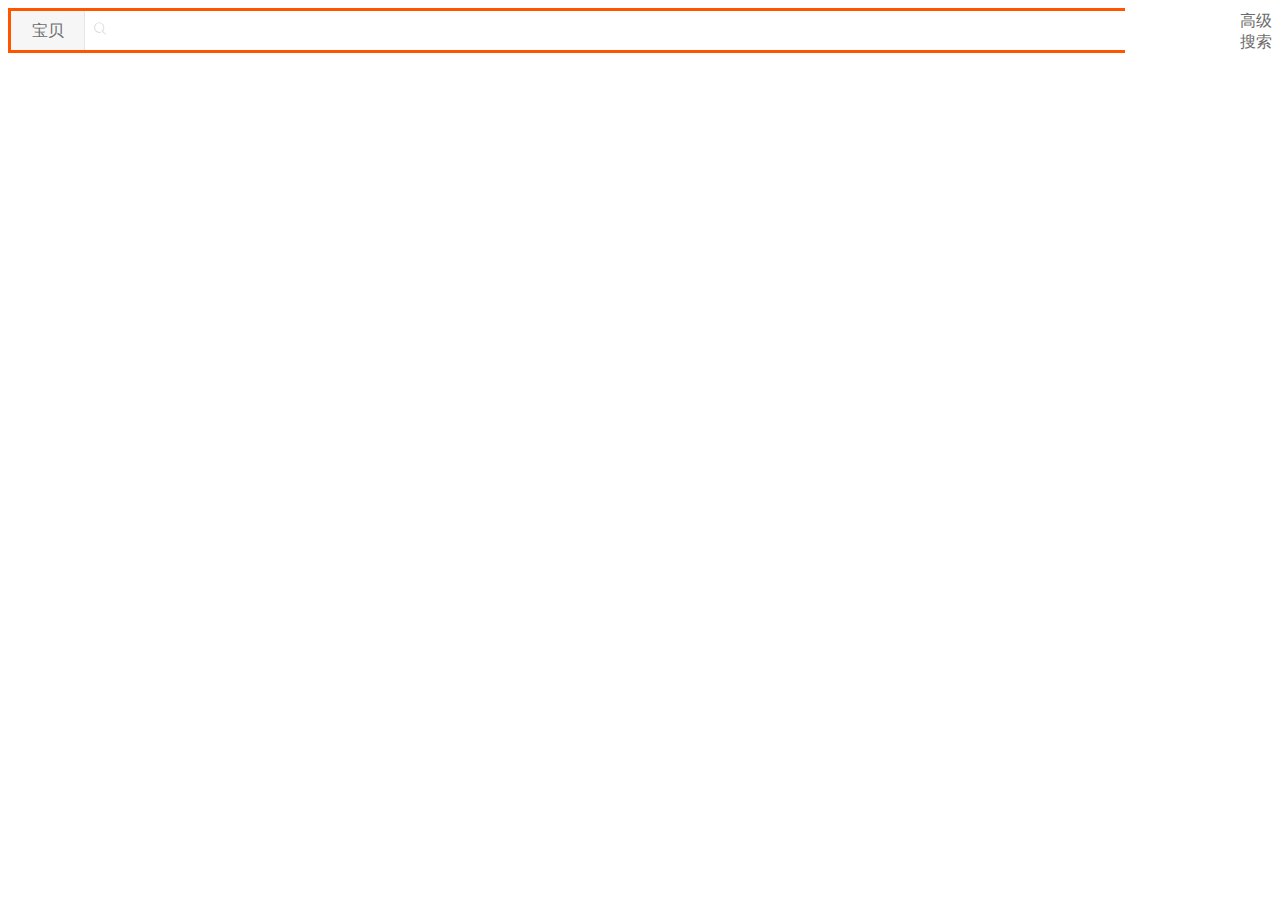
<file: taobao-search/index.html>
<!DOCTYPE html>
<html>
<head>
	<title>bing search</title>
	<meta charset="utf-8">
	<meta name="viewport" content="width=device-width, initial-scale=1, maximum-scale=1">
	<meta http-equiv="X-UA-Compatible" content="IE=Edge,chrome=1">
	<link rel="stylesheet" href="./infont/iconfont.css">
	<style type="text/css">

		/*@font-face {
  font-family: 'iconfont';  
  src: url('//at.alicdn.com/t/font_734581_txnwxw4rp0r.eot');
  src: url('//at.alicdn.com/t/font_734581_txnwxw4rp0r.eot?#iefix') format('embedded-opentype'),
  url('//at.alicdn.com/t/font_734581_txnwxw4rp0r.woff') format('woff'),
  url('//at.alicdn.com/t/font_734581_txnwxw4rp0r.ttf') format('truetype'),
  url('//at.alicdn.com/t/font_734581_txnwxw4rp0r.svg#iconfont') format('svg');
}*/

		body{
			font: 12px/1.5, tahoma, arial, sans-serif;
		}

		a{
			text-decoration: none;
		}

		.search-container {
			position: relative;
		}

		.search-tips {
			float: right;
			padding: 3px 0 0 15px;
		}

		.search-tips a{
			color: #6c6c6c;
		}

		.search-button {
			float: right;
		}

		.btn-search {
			background:url(http://gtms01.alicdn.com/tps/il/T1qyj8Fc8aXXc4E9bI-400-300.png);
			width: 100px;
			height: 45px;
			background-position: 0 -200px;
			border: 0;
			cursor: pointer;
		}

		.search-common-panel {
			height: 39px;
			background-color: #f50;
			overflow: hidden;
			padding: 3px 0  3px 77px;
		}

		.search-common-panel input {
			height: 37px;
			line-height: 39px;
			width: 100%;
			border: 0 none;
			outline: 0;
			background-color: white;
		}

		.search-common-panel i {
			position: absolute;
			top: 14px;
			left: 86px;
			z-index: 2;
			color: #ccc;
		}

		.iconfont{
			font-family: "iconfont";
			font-size: 12px;
			font-style: normal;
		}

		ul{
			list-style: none;
			display: block;
		}

		ul, li {
			margin: 0;
			padding: 0;
		}

		.search-list {
			position: absolute;
			top: 3px;
			left: 3px;
			width: 72px;
			height: 39px;
			overflow: hidden;
			background: #fff;
			border-left: 1px solid #f6f6f6;
			border-right: 1px solid #e5e5e5;
		}

		.search-list li {
			display: block;
			height: 39px;
			line-height: 39px;
			overflow: hidden;
			text-align: center;
		}

		.search-list li a {
			color: #6c6c6c;
		}

		.search-list .selected {
			background: #f6f6f6;
			display: block;
		}

		.trigger-hover {
			height: auto;
		}

		.trigger-hover li {
			display: block;
		}

        
		.search-list .practice {
			display:none;
		}



	</style>
</head>
<body>
	<div class="search-container">
		<div  id="search_tab" class="search-list">
			<ul>
				<li id="tab_1" class="selected">
					<a href="#">宝贝</a>
				</li>
				<li id="tab_2">
					<a href="#">店铺</a>
				</li>
			</ul>
		</div>
		<div class="search-pannel">
	    	<form>
	    		<div class="search-tips">
	    			<a href="#">
	    				高级<br>搜索
	    			</a>
	    		</div>			
			    <div class="search-button">
					<button class="btn-search" type="submit"></button>
			    </div>
			    <div class="search-common-panel">
					<input type="text" x-webkit-speech/>
					<i class="iconfont icon-search"><!-- &#xe6ac; --></i>
				</div>
			</form>
		</div>	
    </div>
</body>
<script>

	var getDOM = function(id) {
		return document.getElementById(id);
	}

	var addEvent = function(id, event, fn) {
		var el = getDOM(id) || document;
		if(el.addEventListener) {
			el.addEventListener(event, fn, false);
		}else if(el.attachEvent) {
			el.attachEvent('on'+ event, fn);
		
	}
}

	addEvent('search_tab', 'mouseover', function(){
		this.className = this.className + ' trigger-hover'; //注意trigger-hover前有空格
	});

	addEvent('tab_1', 'mouseover', function() {
		if(this.className.indexOf('selected')<0){
			this.className += 'selected';
	  }
	});

	addEvent('tab_1', 'mouseout', function() {
		this.className = ' ';
		getDOM('tab_2').className = '';
	});

	addEvent('tab_1', 'click', function() {
		getDOM('search_tab').className = 'search-list';
	});

	addEvent('tab_2', 'mouseover', function() {
		if(this.className.indexOf('selected')<0){
			this.className += 'selected';
	  }
	    getDOM('tab_1').className += 'selected'; //变来变去逻辑有点复杂
	});

	addEvent('tab_2', 'mouseout', function() {
		this.className = ' ';
	});

    //鼠标指向tab_2点击时添加class名
	addEvent('tab_2', 'click', function() {
	getDOM('search_tab').className = ' search-list';
	getDOM('tab_1').className += ' practice';
	getDOM('tab_2').className += ' selected';
	});
</script>
</html>
</file>
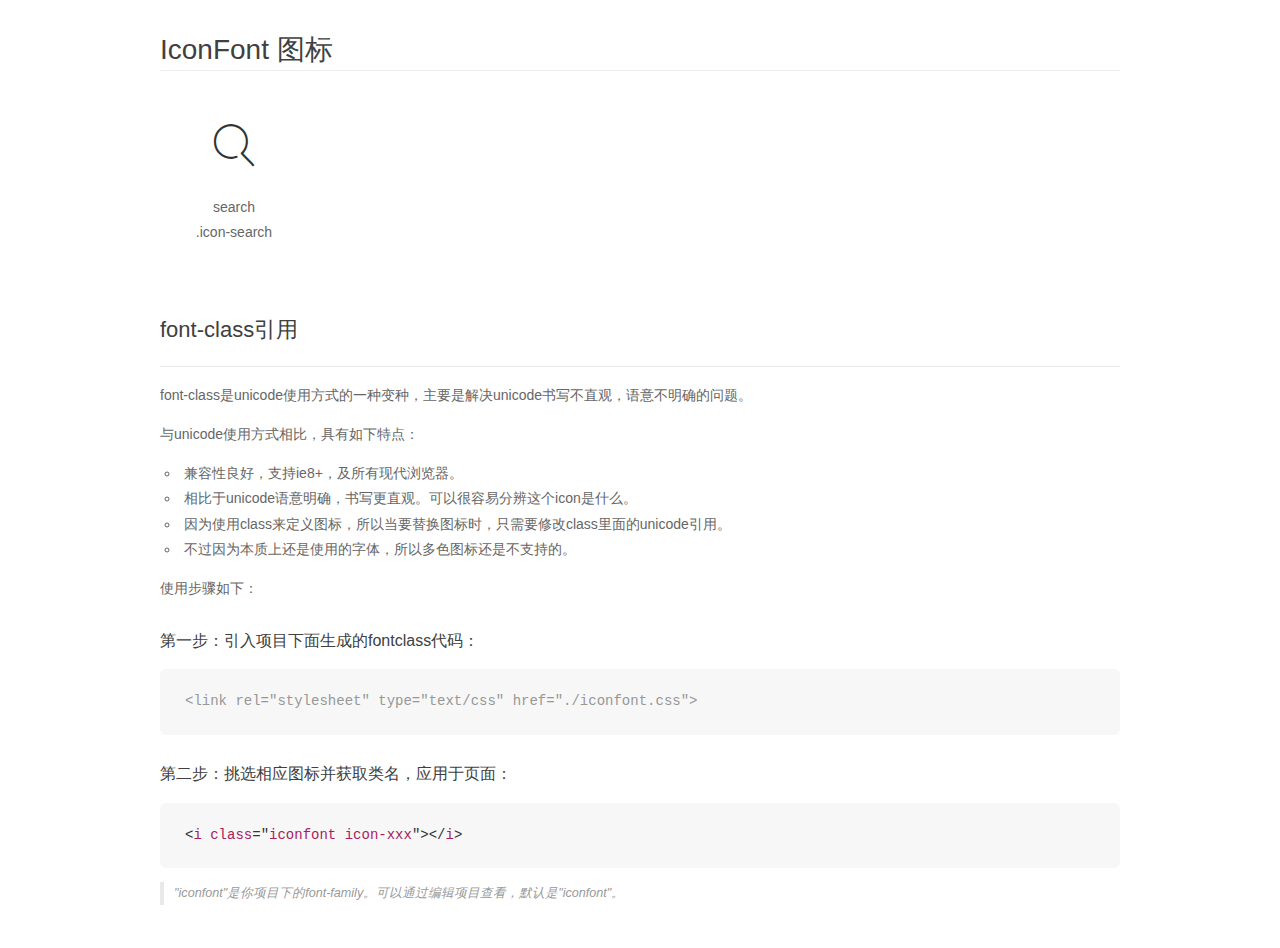
<file: taobao-search/infont/demo_fontclass.html>
<!DOCTYPE html>
<html>
<head>
    <meta charset="utf-8"/>
    <title>IconFont</title>
    <link rel="stylesheet" href="demo.css">
    <link rel="stylesheet" href="iconfont.css">
</head>
<body>
    <div class="main markdown">
        <h1>IconFont 图标</h1>
        <ul class="icon_lists clear">
            
                <li>
                <i class="icon iconfont icon-search"></i>
                    <div class="name">search</div>
                    <div class="fontclass">.icon-search</div>
                </li>
            
        </ul>

        <h2 id="font-class-">font-class引用</h2>
        <hr>

        <p>font-class是unicode使用方式的一种变种，主要是解决unicode书写不直观，语意不明确的问题。</p>
        <p>与unicode使用方式相比，具有如下特点：</p>
        <ul>
        <li>兼容性良好，支持ie8+，及所有现代浏览器。</li>
        <li>相比于unicode语意明确，书写更直观。可以很容易分辨这个icon是什么。</li>
        <li>因为使用class来定义图标，所以当要替换图标时，只需要修改class里面的unicode引用。</li>
        <li>不过因为本质上还是使用的字体，所以多色图标还是不支持的。</li>
        </ul>
        <p>使用步骤如下：</p>
        <h3 id="-fontclass-">第一步：引入项目下面生成的fontclass代码：</h3>


        <pre><code class="lang-js hljs javascript"><span class="hljs-comment">&lt;link rel="stylesheet" type="text/css" href="./iconfont.css"&gt;</span></code></pre>
        <h3 id="-">第二步：挑选相应图标并获取类名，应用于页面：</h3>
        <pre><code class="lang-css hljs">&lt;<span class="hljs-selector-tag">i</span> <span class="hljs-selector-tag">class</span>="<span class="hljs-selector-tag">iconfont</span> <span class="hljs-selector-tag">icon-xxx</span>"&gt;&lt;/<span class="hljs-selector-tag">i</span>&gt;</code></pre>
        <blockquote>
        <p>"iconfont"是你项目下的font-family。可以通过编辑项目查看，默认是"iconfont"。</p>
        </blockquote>
    </div>
</body>
</html>
</file>
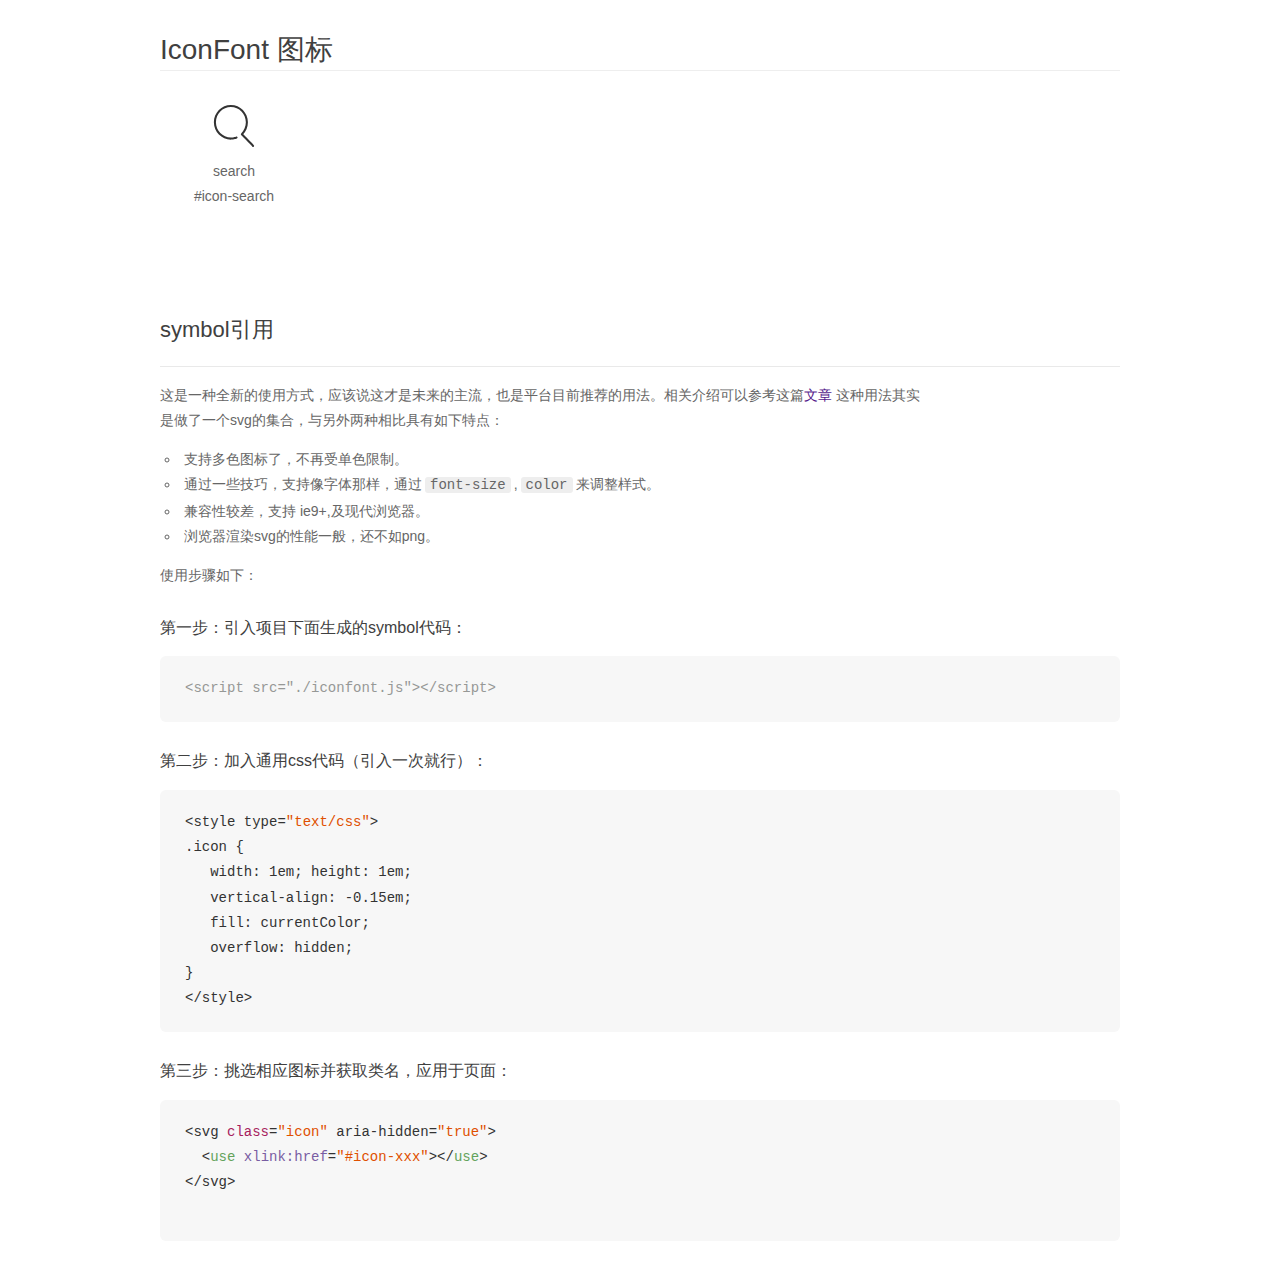
<file: taobao-search/infont/demo_symbol.html>
<!DOCTYPE html>
<html>
<head>
    <meta charset="utf-8"/>
    <title>IconFont</title>
    <link rel="stylesheet" href="demo.css">
    <script src="iconfont.js"></script>

    <style type="text/css">
        .icon {
          /* 通过设置 font-size 来改变图标大小 */
          width: 1em; height: 1em;
          /* 图标和文字相邻时，垂直对齐 */
          vertical-align: -0.15em;
          /* 通过设置 color 来改变 SVG 的颜色/fill */
          fill: currentColor;
          /* path 和 stroke 溢出 viewBox 部分在 IE 下会显示
             normalize.css 中也包含这行 */
          overflow: hidden;
        }

    </style>
</head>
<body>
    <div class="main markdown">
        <h1>IconFont 图标</h1>
        <ul class="icon_lists clear">
            
                <li>
                    <svg class="icon" aria-hidden="true">
                        <use xlink:href="#icon-search"></use>
                    </svg>
                    <div class="name">search</div>
                    <div class="fontclass">#icon-search</div>
                </li>
            
        </ul>


        <h2 id="symbol-">symbol引用</h2>
        <hr>

        <p>这是一种全新的使用方式，应该说这才是未来的主流，也是平台目前推荐的用法。相关介绍可以参考这篇<a href="">文章</a>
        这种用法其实是做了一个svg的集合，与另外两种相比具有如下特点：</p>
        <ul>
          <li>支持多色图标了，不再受单色限制。</li>
          <li>通过一些技巧，支持像字体那样，通过<code>font-size</code>,<code>color</code>来调整样式。</li>
          <li>兼容性较差，支持 ie9+,及现代浏览器。</li>
          <li>浏览器渲染svg的性能一般，还不如png。</li>
        </ul>
        <p>使用步骤如下：</p>
        <h3 id="-symbol-">第一步：引入项目下面生成的symbol代码：</h3>
        <pre><code class="lang-js hljs javascript"><span class="hljs-comment">&lt;script src="./iconfont.js"&gt;&lt;/script&gt;</span></code></pre>
        <h3 id="-css-">第二步：加入通用css代码（引入一次就行）：</h3>
        <pre><code class="lang-js hljs javascript">&lt;style type=<span class="hljs-string">"text/css"</span>&gt;
.icon {
   width: <span class="hljs-number">1</span>em; height: <span class="hljs-number">1</span>em;
   vertical-align: <span class="hljs-number">-0.15</span>em;
   fill: currentColor;
   overflow: hidden;
}
&lt;<span class="hljs-regexp">/style&gt;</span></code></pre>
        <h3 id="-">第三步：挑选相应图标并获取类名，应用于页面：</h3>
        <pre><code class="lang-js hljs javascript">&lt;svg <span class="hljs-class"><span class="hljs-keyword">class</span></span>=<span class="hljs-string">"icon"</span> aria-hidden=<span class="hljs-string">"true"</span>&gt;<span class="xml"><span class="hljs-tag">
  &lt;<span class="hljs-name">use</span> <span class="hljs-attr">xlink:href</span>=<span class="hljs-string">"#icon-xxx"</span>&gt;</span><span class="hljs-tag">&lt;/<span class="hljs-name">use</span>&gt;</span>
</span>&lt;<span class="hljs-regexp">/svg&gt;
        </span></code></pre>
    </div>
</body>
</html>
</file>
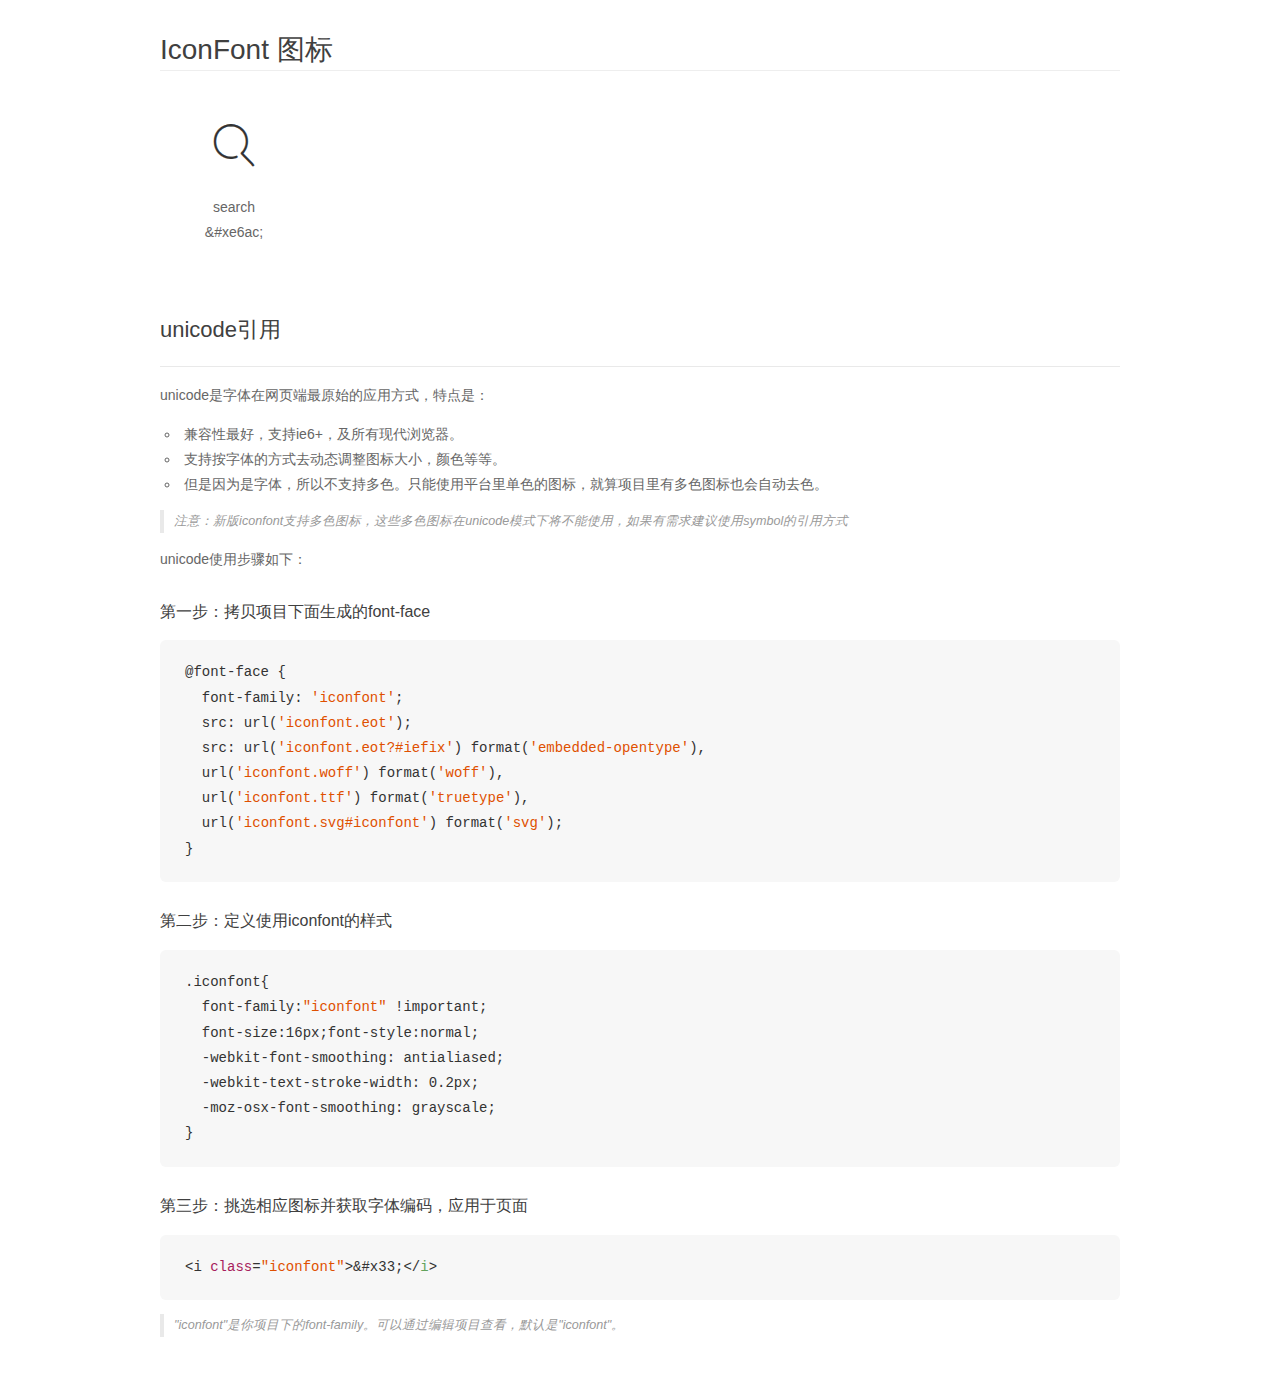
<file: taobao-search/infont/demo_unicode.html>
<!DOCTYPE html>
<html>
<head>
    <meta charset="utf-8"/>
    <title>IconFont</title>
    <link rel="stylesheet" href="demo.css">

    <style type="text/css">

        @font-face {font-family: "iconfont";
          src: url('iconfont.eot'); /* IE9*/
          src: url('iconfont.eot#iefix') format('embedded-opentype'), /* IE6-IE8 */
          url('iconfont.woff') format('woff'), /* chrome, firefox */
          url('iconfont.ttf') format('truetype'), /* chrome, firefox, opera, Safari, Android, iOS 4.2+*/
          url('iconfont.svg#iconfont') format('svg'); /* iOS 4.1- */
        }

        .iconfont {
          font-family:"iconfont" !important;
          font-size:16px;
          font-style:normal;
          -webkit-font-smoothing: antialiased;
          -webkit-text-stroke-width: 0.2px;
          -moz-osx-font-smoothing: grayscale;
        }

    </style>
</head>
<body>
    <div class="main markdown">
        <h1>IconFont 图标</h1>
        <ul class="icon_lists clear">
            
                <li>
                <i class="icon iconfont">&#xe6ac;</i>
                    <div class="name">search</div>
                    <div class="code">&amp;#xe6ac;</div>
                </li>
            
        </ul>
        <h2 id="unicode-">unicode引用</h2>
        <hr>

        <p>unicode是字体在网页端最原始的应用方式，特点是：</p>
        <ul>
        <li>兼容性最好，支持ie6+，及所有现代浏览器。</li>
        <li>支持按字体的方式去动态调整图标大小，颜色等等。</li>
        <li>但是因为是字体，所以不支持多色。只能使用平台里单色的图标，就算项目里有多色图标也会自动去色。</li>
        </ul>
        <blockquote>
        <p>注意：新版iconfont支持多色图标，这些多色图标在unicode模式下将不能使用，如果有需求建议使用symbol的引用方式</p>
        </blockquote>
        <p>unicode使用步骤如下：</p>
        <h3 id="-font-face">第一步：拷贝项目下面生成的font-face</h3>
        <pre><code class="lang-js hljs javascript">@font-face {
  font-family: <span class="hljs-string">'iconfont'</span>;
  src: url(<span class="hljs-string">'iconfont.eot'</span>);
  src: url(<span class="hljs-string">'iconfont.eot?#iefix'</span>) format(<span class="hljs-string">'embedded-opentype'</span>),
  url(<span class="hljs-string">'iconfont.woff'</span>) format(<span class="hljs-string">'woff'</span>),
  url(<span class="hljs-string">'iconfont.ttf'</span>) format(<span class="hljs-string">'truetype'</span>),
  url(<span class="hljs-string">'iconfont.svg#iconfont'</span>) format(<span class="hljs-string">'svg'</span>);
}
</code></pre>
        <h3 id="-iconfont-">第二步：定义使用iconfont的样式</h3>
        <pre><code class="lang-js hljs javascript">.iconfont{
  font-family:<span class="hljs-string">"iconfont"</span> !important;
  font-size:<span class="hljs-number">16</span>px;font-style:normal;
  -webkit-font-smoothing: antialiased;
  -webkit-text-stroke-width: <span class="hljs-number">0.2</span>px;
  -moz-osx-font-smoothing: grayscale;
}
</code></pre>
        <h3 id="-">第三步：挑选相应图标并获取字体编码，应用于页面</h3>
        <pre><code class="lang-js hljs javascript">&lt;i <span class="hljs-class"><span class="hljs-keyword">class</span></span>=<span class="hljs-string">"iconfont"</span>&gt;&amp;#x33;<span class="xml"><span class="hljs-tag">&lt;/<span class="hljs-name">i</span>&gt;</span></span></code></pre>

        <blockquote>
        <p>"iconfont"是你项目下的font-family。可以通过编辑项目查看，默认是"iconfont"。</p>
        </blockquote>
    </div>


</body>
</html>
</file>
<file: taobao-search/infont/iconfont.css>
@font-face {font-family: "iconfont";
  src: url('iconfont.eot?t=1530769876419'); /* IE9*/
  src: url('iconfont.eot?t=1530769876419#iefix') format('embedded-opentype'), /* IE6-IE8 */
  url('[data-uri]') format('woff'),
  url('iconfont.ttf?t=1530769876419') format('truetype'), /* chrome, firefox, opera, Safari, Android, iOS 4.2+*/
  url('iconfont.svg?t=1530769876419#iconfont') format('svg'); /* iOS 4.1- */
}

.iconfont {
  font-family:"iconfont" !important;
  font-size:16px;
  font-style:normal;
  -webkit-font-smoothing: antialiased;
  -moz-osx-font-smoothing: grayscale;
}

.icon-search:before { content: "\e6ac"; }
</file>
<file: taobao-search/infont/demo.css>
*{margin: 0;padding: 0;list-style: none;}
/*
KISSY CSS Reset
理念：1. reset 的目的不是清除浏览器的默认样式，这仅是部分工作。清除和重置是紧密不可分的。
2. reset 的目的不是让默认样式在所有浏览器下一致，而是减少默认样式有可能带来的问题。
3. reset 期望提供一套普适通用的基础样式。但没有银弹，推荐根据具体需求，裁剪和修改后再使用。
特色：1. 适应中文；2. 基于最新主流浏览器。
维护：玉伯<lifesinger@gmail.com>, 正淳<ragecarrier@gmail.com>
 */

/** 清除内外边距 **/
body, h1, h2, h3, h4, h5, h6, hr, p, blockquote, /* structural elements 结构元素 */
dl, dt, dd, ul, ol, li, /* list elements 列表元素 */
pre, /* text formatting elements 文本格式元素 */
form, fieldset, legend, button, input, textarea, /* form elements 表单元素 */
th, td /* table elements 表格元素 */ {
  margin: 0;
  padding: 0;
}

/** 设置默认字体 **/
body,
button, input, select, textarea /* for ie */ {
  font: 12px/1.5 tahoma, arial, \5b8b\4f53, sans-serif;
}
h1, h2, h3, h4, h5, h6 { font-size: 100%; }
address, cite, dfn, em, var { font-style: normal; } /* 将斜体扶正 */
code, kbd, pre, samp { font-family: courier new, courier, monospace; } /* 统一等宽字体 */
small { font-size: 12px; } /* 小于 12px 的中文很难阅读，让 small 正常化 */

/** 重置列表元素 **/
ul, ol { list-style: none; }

/** 重置文本格式元素 **/
a { text-decoration: none; }
a:hover { text-decoration: underline; }


/** 重置表单元素 **/
legend { color: #000; } /* for ie6 */
fieldset, img { border: 0; } /* img 搭车：让链接里的 img 无边框 */
button, input, select, textarea { font-size: 100%; } /* 使得表单元素在 ie 下能继承字体大小 */
/* 注：optgroup 无法扶正 */

/** 重置表格元素 **/
table { border-collapse: collapse; border-spacing: 0; }

/* 清除浮动 */
.ks-clear:after, .clear:after {
  content: '\20';
  display: block;
  height: 0;
  clear: both;
}
.ks-clear, .clear {
  *zoom: 1;
}

.main {
  padding: 30px 100px;
width: 960px;
margin: 0 auto;
}
.main h1{font-size:36px; color:#333; text-align:left;margin-bottom:30px; border-bottom: 1px solid #eee;}

.helps{margin-top:40px;}
.helps pre{
  padding:20px;
  margin:10px 0;
  border:solid 1px #e7e1cd;
  background-color: #fffdef;
  overflow: auto;
}

.icon_lists{
  width: 100% !important;

}

.icon_lists li{
  float:left;
  width: 100px;
  height:180px;
  text-align: center;
  list-style: none !important;
}
.icon_lists .icon{
  font-size: 42px;
  line-height: 100px;
  margin: 10px 0;
  color:#333;
  -webkit-transition: font-size 0.25s ease-out 0s;
  -moz-transition: font-size 0.25s ease-out 0s;
  transition: font-size 0.25s ease-out 0s;

}
.icon_lists .icon:hover{
  font-size: 100px;
}



.markdown {
  color: #666;
  font-size: 14px;
  line-height: 1.8;
}

.highlight {
  line-height: 1.5;
}

.markdown img {
  vertical-align: middle;
  max-width: 100%;
}

.markdown h1 {
  color: #404040;
  font-weight: 500;
  line-height: 40px;
  margin-bottom: 24px;
}

.markdown h2,
.markdown h3,
.markdown h4,
.markdown h5,
.markdown h6 {
  color: #404040;
  margin: 1.6em 0 0.6em 0;
  font-weight: 500;
  clear: both;
}

.markdown h1 {
  font-size: 28px;
}

.markdown h2 {
  font-size: 22px;
}

.markdown h3 {
  font-size: 16px;
}

.markdown h4 {
  font-size: 14px;
}

.markdown h5 {
  font-size: 12px;
}

.markdown h6 {
  font-size: 12px;
}

.markdown hr {
  height: 1px;
  border: 0;
  background: #e9e9e9;
  margin: 16px 0;
  clear: both;
}

.markdown p,
.markdown pre {
  margin: 1em 0;
}

.markdown > p,
.markdown > blockquote,
.markdown > .highlight,
.markdown > ol,
.markdown > ul {
  width: 80%;
}

.markdown ul > li {
  list-style: circle;
}

.markdown > ul li,
.markdown blockquote ul > li {
  margin-left: 20px;
  padding-left: 4px;
}

.markdown > ul li p,
.markdown > ol li p {
  margin: 0.6em 0;
}

.markdown ol > li {
  list-style: decimal;
}

.markdown > ol li,
.markdown blockquote ol > li {
  margin-left: 20px;
  padding-left: 4px;
}

.markdown code {
  margin: 0 3px;
  padding: 0 5px;
  background: #eee;
  border-radius: 3px;
}

.markdown pre {
  border-radius: 6px;
  background: #f7f7f7;
  padding: 20px;
}

.markdown pre code {
  border: none;
  background: #f7f7f7;
  margin: 0;
}

.markdown strong,
.markdown b {
  font-weight: 600;
}

.markdown > table {
  border-collapse: collapse;
  border-spacing: 0px;
  empty-cells: show;
  border: 1px solid #e9e9e9;
  width: 95%;
  margin-bottom: 24px;
}

.markdown > table th {
  white-space: nowrap;
  color: #333;
  font-weight: 600;

}

.markdown > table th,
.markdown > table td {
  border: 1px solid #e9e9e9;
  padding: 8px 16px;
  text-align: left;
}

.markdown > table th {
  background: #F7F7F7;
}

.markdown blockquote {
  font-size: 90%;
  color: #999;
  border-left: 4px solid #e9e9e9;
  padding-left: 0.8em;
  margin: 1em 0;
  font-style: italic;
}

.markdown blockquote p {
  margin: 0;
}

.markdown .anchor {
  opacity: 0;
  transition: opacity 0.3s ease;
  margin-left: 8px;
}

.markdown .waiting {
  color: #ccc;
}

.markdown h1:hover .anchor,
.markdown h2:hover .anchor,
.markdown h3:hover .anchor,
.markdown h4:hover .anchor,
.markdown h5:hover .anchor,
.markdown h6:hover .anchor {
  opacity: 1;
  display: inline-block;
}

.markdown > br,
.markdown > p > br {
  clear: both;
}


.hljs {
  display: block;
  background: white;
  padding: 0.5em;
  color: #333333;
  overflow-x: auto;
}

.hljs-comment,
.hljs-meta {
  color: #969896;
}

.hljs-string,
.hljs-variable,
.hljs-template-variable,
.hljs-strong,
.hljs-emphasis,
.hljs-quote {
  color: #df5000;
}

.hljs-keyword,
.hljs-selector-tag,
.hljs-type {
  color: #a71d5d;
}

.hljs-literal,
.hljs-symbol,
.hljs-bullet,
.hljs-attribute {
  color: #0086b3;
}

.hljs-section,
.hljs-name {
  color: #63a35c;
}

.hljs-tag {
  color: #333333;
}

.hljs-title,
.hljs-attr,
.hljs-selector-id,
.hljs-selector-class,
.hljs-selector-attr,
.hljs-selector-pseudo {
  color: #795da3;
}

.hljs-addition {
  color: #55a532;
  background-color: #eaffea;
}

.hljs-deletion {
  color: #bd2c00;
  background-color: #ffecec;
}

.hljs-link {
  text-decoration: underline;
}

pre{
  background: #fff;
}
</file>
